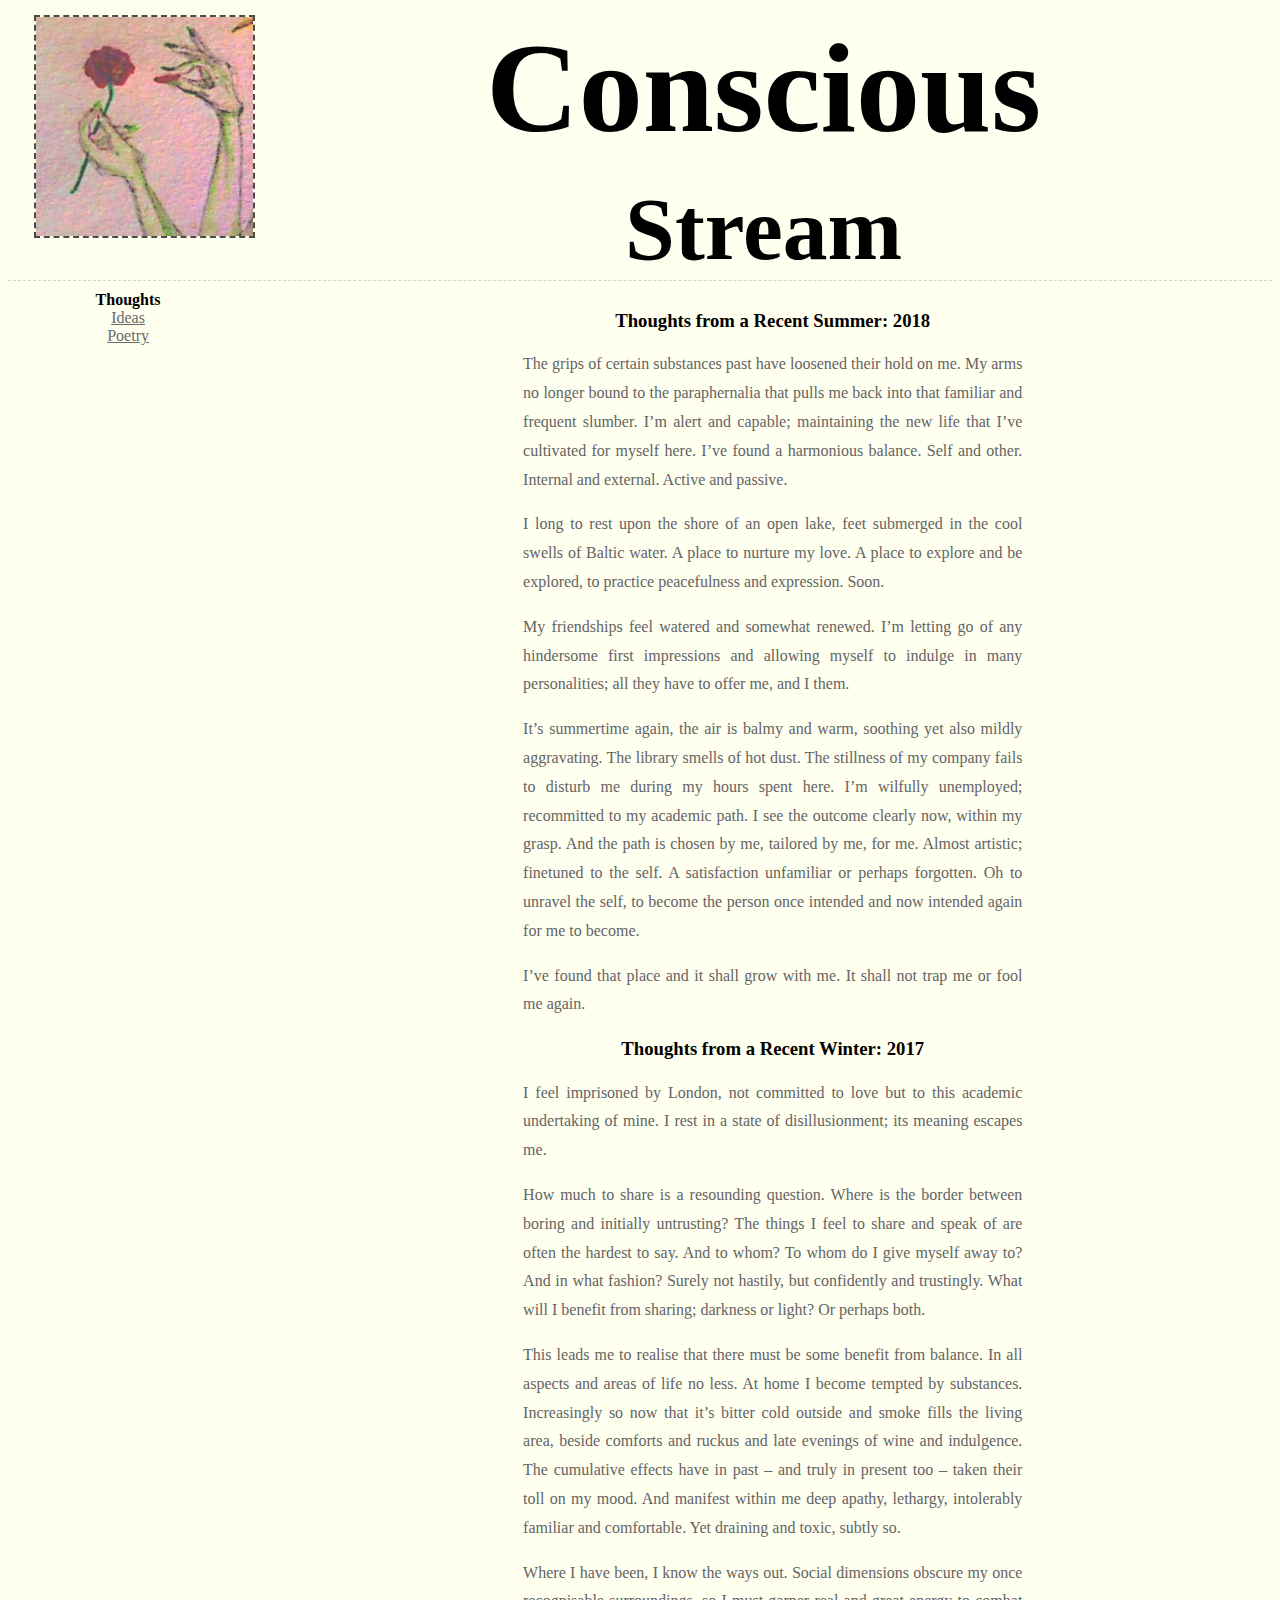
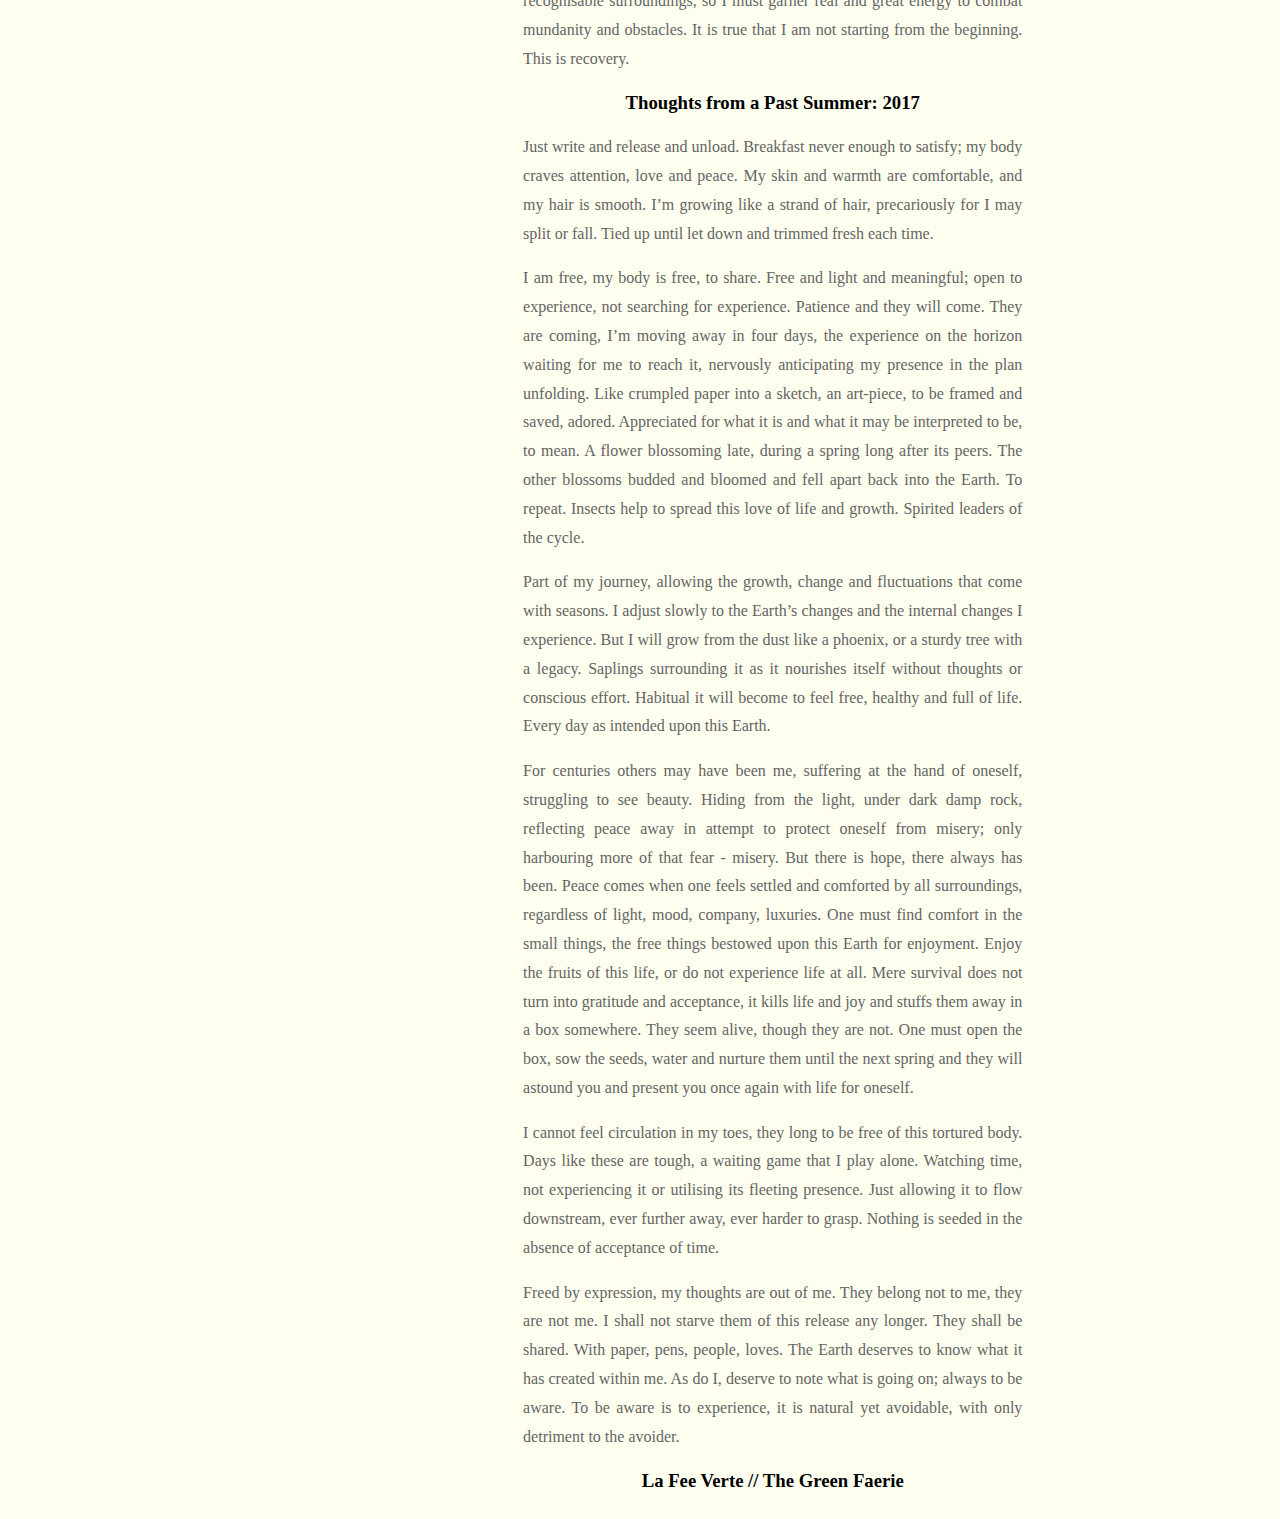
<file: index.html>
<!doctype html>

<html lang="en">
<head>
	<meta charset="utf-8">
	<title>Initial Stream</title>
	<link rel="stylesheet" href="main.css">
</head>

<body>
	<div id="everythingdiv">
		<div id="headerdiv">
			<img src="img/faerie3.jpeg">
			</img>

			<h1>
			Conscious</h1>
			<h2>
			Stream</h2>
		</div>

		<div id="maindiv">
			<div id="leftdiv">
				<span class="active_page">
					Thoughts
				</span><br />
				<a href="page2.html">Ideas</a><br />
				<a href="poetry.html">Poetry</a>
			</div>
			<div id="rightdiv">
				<div id="contentdiv">
					<h3>Thoughts from a Recent Summer: 2018</h3>
					<p>
						The grips of certain substances past have loosened their hold on me. My arms no longer bound to the paraphernalia that pulls me back into that familiar and frequent slumber. I’m alert and capable; maintaining the new life that I’ve cultivated for myself here. I’ve found a harmonious balance. Self and other. Internal and external. Active and passive.
					</p>	

					<p>
						I long to rest upon the shore of an open lake, feet submerged in the cool swells of Baltic water. A place to nurture my love. A place to explore and be explored, to practice peacefulness and expression. Soon. 
					</p>	

					<p>
						My friendships feel watered and somewhat renewed. I’m letting go of any hindersome first impressions and allowing myself to indulge in many personalities; all they have to offer me, and I them. 
					</p>	

					<p>
						It’s summertime again, the air is balmy and warm, soothing yet also mildly aggravating. The library smells of hot dust. The stillness of my company fails to disturb me during my hours spent here. I’m wilfully unemployed; recommitted to my academic path. I see the outcome clearly now, within my grasp. And the path is chosen by me, tailored by me, for me. Almost artistic; finetuned to the self. A satisfaction unfamiliar or perhaps forgotten. Oh to unravel the self, to become the person once intended and now intended again for me to become.
					</p>	

					<p>
						I’ve found that place and it shall grow with me. It shall not trap me or fool me again.
					</p>

					<h3>Thoughts from a Recent Winter: 2017</h3>
					<p>
						I feel imprisoned by London, not committed to love but to this academic undertaking of mine. I rest in a state of disillusionment; its meaning escapes me.
				    </p>

					<p>
						How much to share is a resounding question. Where is the border between boring and initially untrusting? The things I feel to share and speak of are often the hardest to say. And to whom? To whom do I give myself away to? And in what fashion? Surely not hastily, but confidently and trustingly. What will I benefit from sharing; darkness or light? Or perhaps both.
					</p>

					<p>	
						This leads me to realise that there must be some benefit from balance. In all aspects and areas of life no less. At home I become tempted by substances. Increasingly so now that it’s bitter cold outside and smoke fills the living area, beside comforts and ruckus and late evenings of wine and indulgence. The cumulative effects have in past – and truly in present too – taken their toll on my mood. And manifest within me deep apathy, lethargy, intolerably familiar and comfortable. Yet draining and toxic, subtly so. 
					</p>

					<p>	
						Where I have been, I know the ways out. Social dimensions obscure my once recognisable surroundings, so I must garner real and great energy to combat mundanity and obstacles. It is true that I am not starting from the beginning. This is recovery. 
					</p>	

					<h3>Thoughts from a Past Summer: 2017</h3>
					<p>
						Just write and release and unload. Breakfast never enough to satisfy; my body craves attention, love and peace. My skin and warmth are comfortable, and my hair is smooth. I’m growing like a strand of hair, precariously for I may split or fall. Tied up until let down and trimmed fresh each time.
					</p>
					<p>
						I am free, my body is free, to share. Free and light and meaningful; open to experience, not searching for experience. Patience and they will come. They are coming, I’m moving away in four days, the experience on the horizon waiting for me to reach it, nervously anticipating my presence in the plan unfolding. Like crumpled paper into a sketch, an art-piece, to be framed and saved, adored. Appreciated for what it is and what it may be interpreted to be, to mean. A flower blossoming late, during a spring long after its peers. The other blossoms budded and bloomed and fell apart back into the Earth. To repeat. Insects help to spread this love of life and growth. Spirited leaders of the cycle.
					</p>
					<p>
						Part of my journey, allowing the growth, change and fluctuations that come with seasons. I adjust slowly to the Earth’s changes and the internal changes I experience. But I will grow from the dust like a phoenix, or a sturdy tree with a legacy. Saplings surrounding it as it nourishes itself without thoughts or conscious effort. Habitual it will become to feel free, healthy and full of life. Every day as intended upon this Earth.
					</p>
					<p>
						For centuries others may have been me, suffering at the hand of oneself, struggling to see beauty. Hiding from the light, under dark damp rock, reflecting peace away in attempt to protect oneself from misery; only harbouring more of that fear - misery. But there is hope, there always has been. Peace comes when one feels settled and comforted by all surroundings, regardless of light, mood, company, luxuries. One must find comfort in the small things, the free things bestowed upon this Earth for enjoyment. Enjoy the fruits of this life, or do not experience life at all. Mere survival does not turn into gratitude and acceptance, it kills life and joy and stuffs them away in a box somewhere. They seem alive, though they are not. One must open the box, sow the seeds, water and nurture them until the next spring and they will astound you and present you once again with life for oneself.
					</p>
					<p>
						I cannot feel circulation in my toes, they long to be free of this tortured body. Days like these are tough, a waiting game that I play alone. Watching time, not experiencing it or utilising its fleeting presence. Just allowing it to flow downstream, ever further away, ever harder to grasp. Nothing is seeded in the absence of acceptance of time.
					</p>
					<p>
						Freed by expression, my thoughts are out of me. They belong not to me, they are not me. I shall not starve them of this release any longer. They shall be shared. With paper, pens, people, loves. The Earth deserves to know what it has created within me. As do I, deserve to note what is going on; always to be aware. To be aware is to experience, it is natural yet avoidable, with only detriment to the avoider.
					</p>
					<div id="footerdiv">
					<h3>La Fee Verte // The Green Faerie</h3>
					    </div>

				</div> <!-- end of contentdiv -->
			</div> <!-- end of rightdiv -->
		</div> <!-- end of maindiv -->

	</div>
</body>
</file>
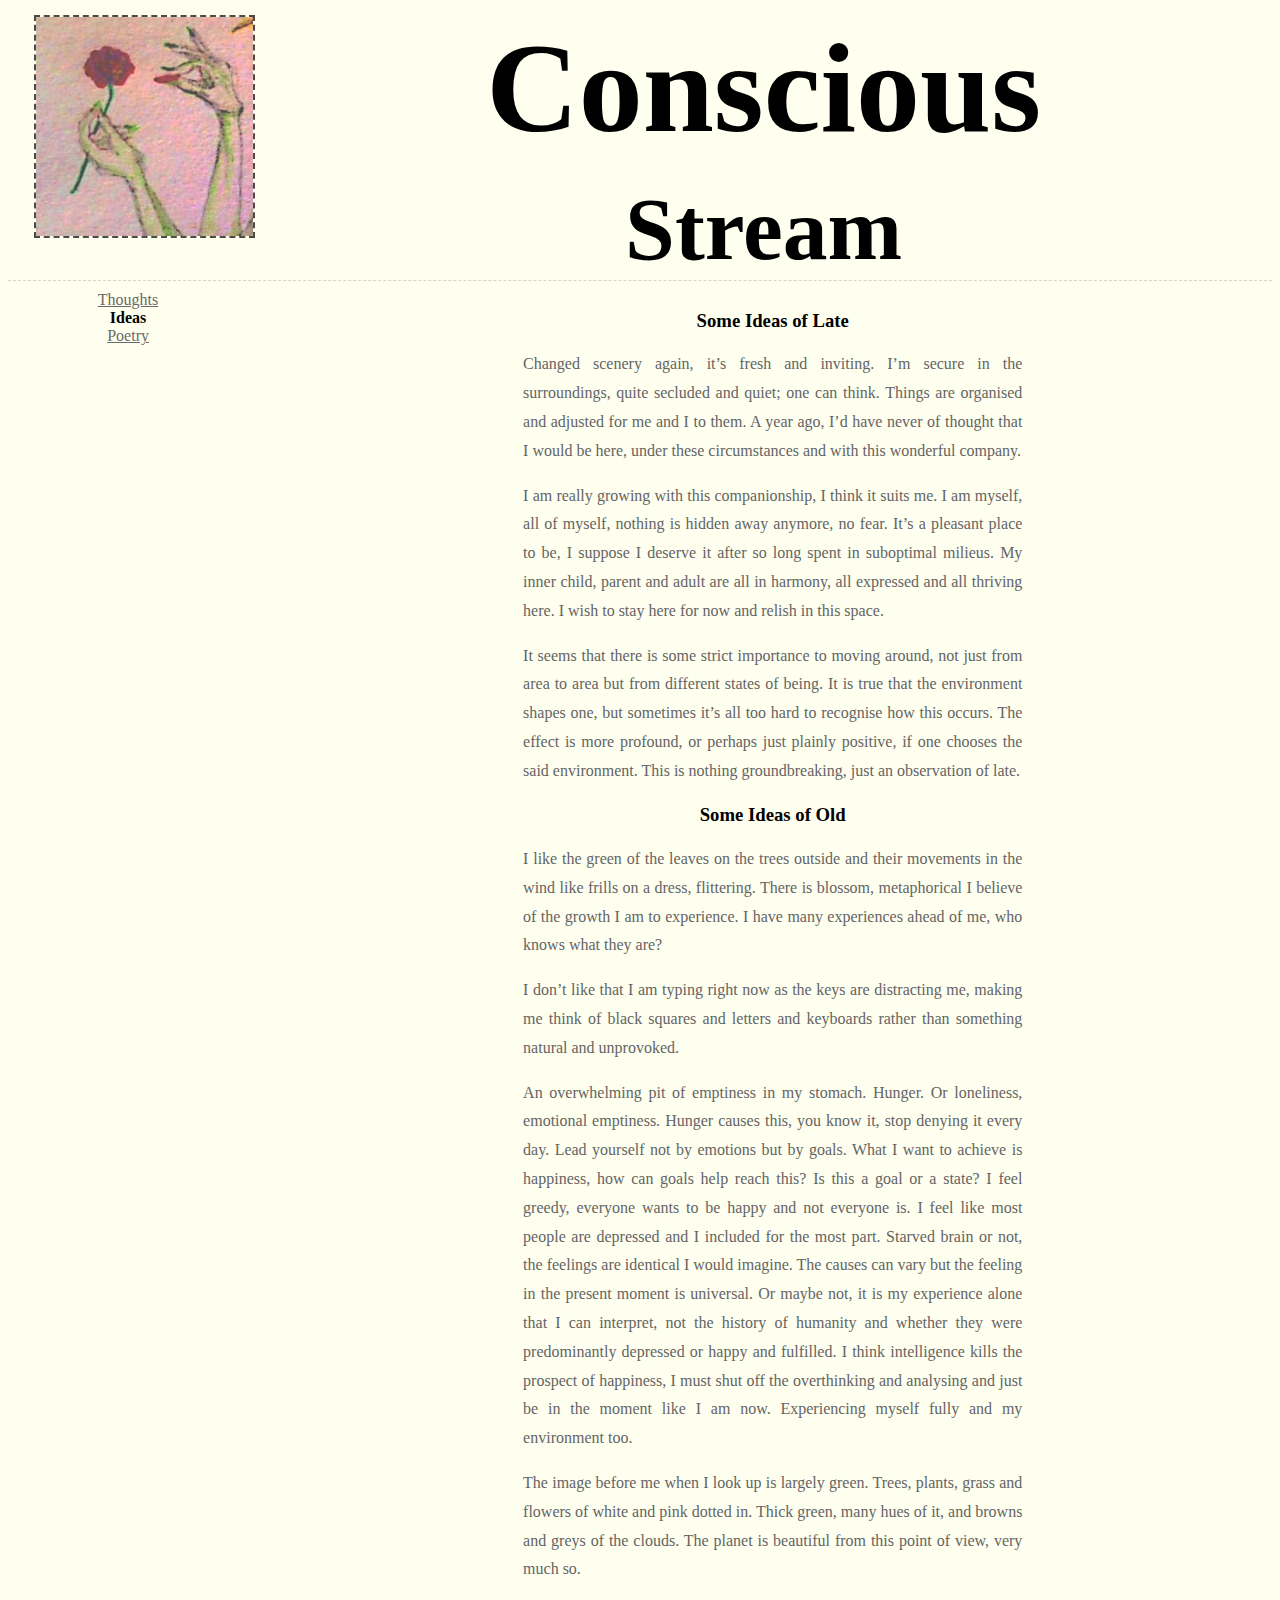
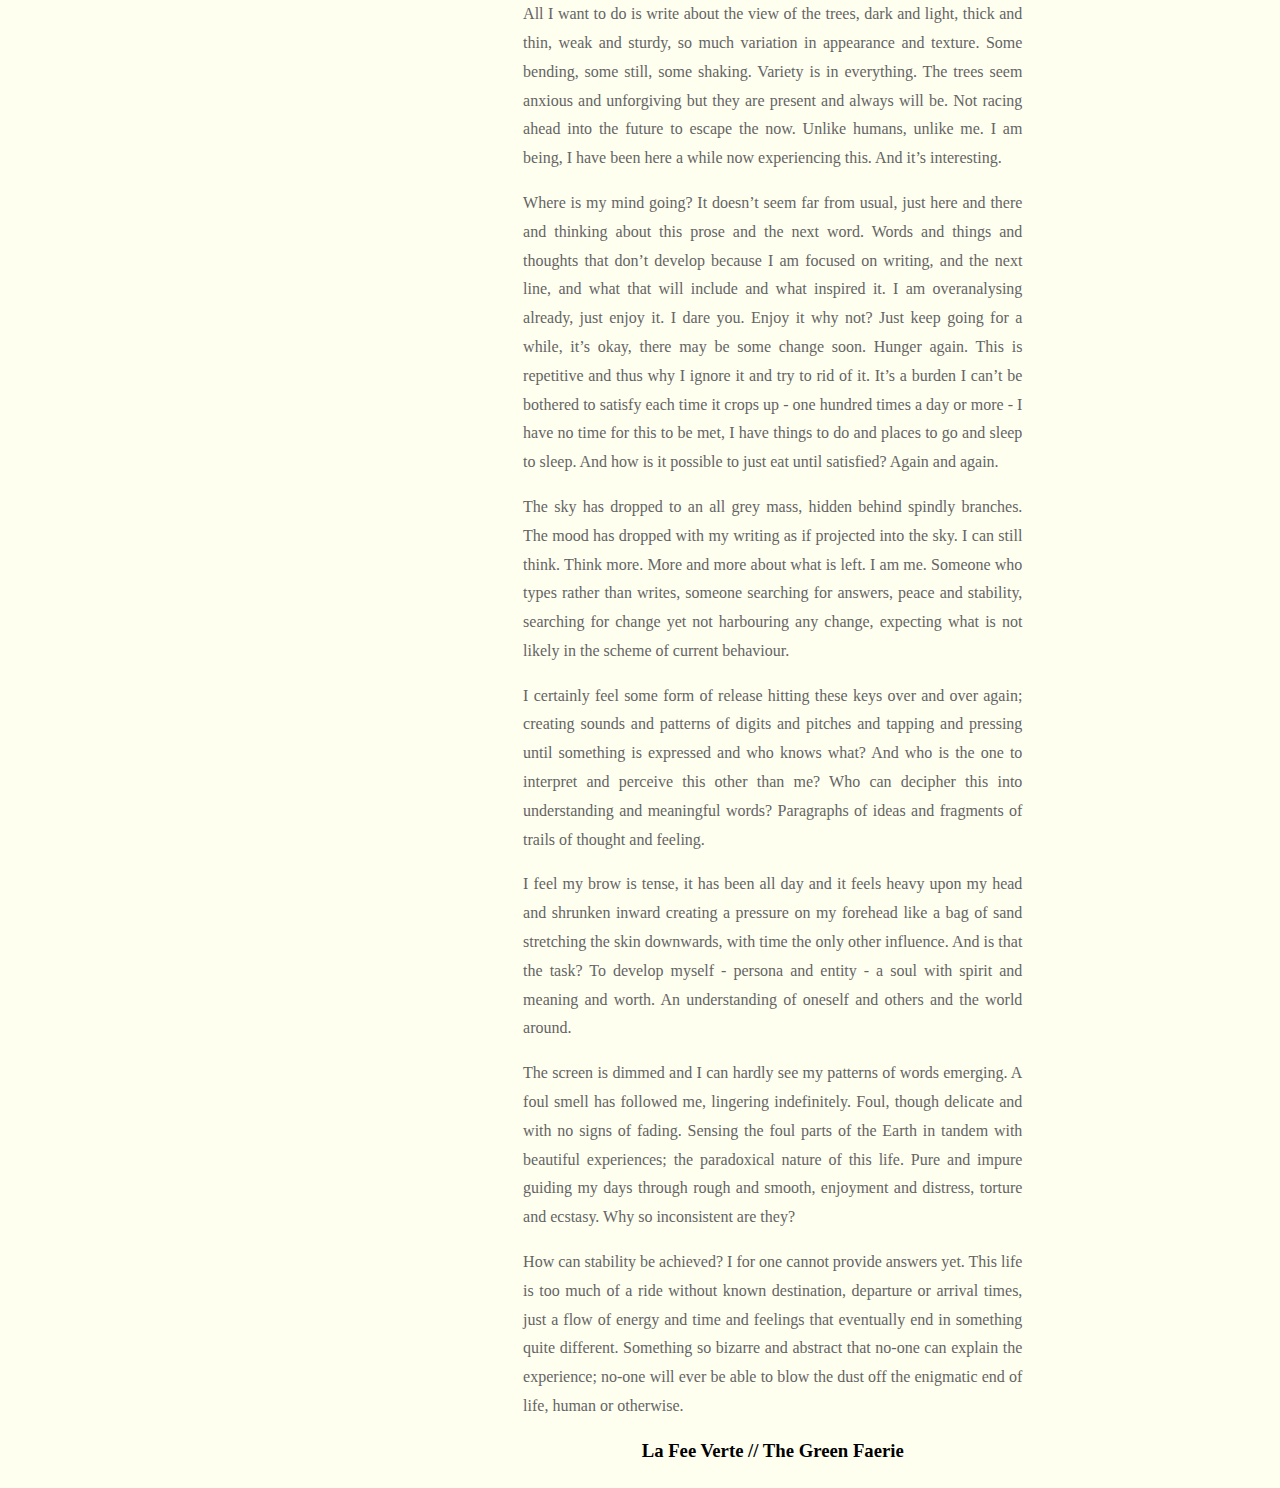
<file: page2.html>
<!doctype html>

<html lang="en">
<head>
	<meta charset="utf-8">
	<title>Initial Stream - Ideas</title>
	<link rel="stylesheet" href="main.css">
</head>

<body>
	<div id="everythingdiv">
		<div id="headerdiv">
			<img src="img/faerie3.jpeg">
			</img>

			<h1>
			Conscious</h1>
			<h2>Stream</h2>
		</div>
		

		<div id="maindiv">
			<div id="leftdiv">
				<a href="index.html">Thoughts</a><br />
				<span class="active_page">Ideas</span><br />
				<a href="poetry.html">Poetry</a>
			</div>
			<div id="rightdiv">
				<div id="contentdiv">
					<h3>
						Some Ideas of Late
					</h3>

					<p>
						Changed scenery again, it’s fresh and inviting. I’m secure in the surroundings, quite secluded and quiet; one can think. Things are organised and adjusted for me and I to them. A year ago, I’d have never of thought that I would be here, under these circumstances and with this wonderful company. 
					</p>
					
					<p>	
						I am really growing with this companionship, I think it suits me. I am myself, all of myself, nothing is hidden away anymore, no fear. It’s a pleasant place to be, I suppose I deserve it after so long spent in suboptimal milieus. My inner child, parent and adult are all in harmony, all expressed and all thriving here. I wish to stay here for now and relish in this space. 
					</p>
					
					<p>	
						It seems that there is some strict importance to moving around, not just from area to area but from different states of being. It is true that the environment shapes one, but sometimes it’s all too hard to recognise how this occurs. The effect is more profound, or perhaps just plainly positive, if one chooses the said environment. This is nothing groundbreaking, just an observation of late. 
					</p>
					
					<h3>
						Some Ideas of Old
					</h3>	
			
					<p>
						I like the green of the leaves on the trees outside and their movements in the wind like frills on a dress, flittering. There is blossom, metaphorical I believe of the growth I am to experience. I have many experiences ahead of me, who knows what they are? 
					</p>	

					<p>
						I don’t like that I am typing right now as the keys are distracting me, making me think of black squares and letters and keyboards rather than something natural and unprovoked.
					</p>
					
					<p>
						An overwhelming pit of emptiness in my stomach. Hunger. Or loneliness, emotional emptiness. Hunger causes this, you know it, stop denying it every day. Lead yourself not by emotions but by goals. What I want to achieve is happiness, how can goals help reach this? Is this a goal or a state? I feel greedy, everyone wants to be happy and not everyone is. I feel like most people are depressed and I included for the most part. Starved brain or not, the feelings are identical I would imagine. The causes can vary but the feeling in the present moment is universal. Or maybe not, it is my experience alone that I can interpret, not the history of humanity and whether they were predominantly depressed or happy and fulfilled. I think intelligence kills the prospect of happiness, I must shut off the overthinking and analysing and just be in the moment like I am now. Experiencing myself fully and my environment too.
					</p>
					
					<p>
						The image before me when I look up is largely green. Trees, plants, grass and flowers of white and pink dotted in. Thick green, many hues of it, and browns and greys of the clouds. The planet is beautiful from this point of view, very much so.
					</p>
					
   					<p>
   						All I want to do is write about the view of the trees, dark and light, thick and thin, weak and sturdy, so much variation in appearance and texture. Some bending, some still, some shaking. Variety is in everything. The trees seem anxious and unforgiving but they are present and always will be. Not racing ahead into the future to escape the now. Unlike humans, unlike me. I am being, I have been here a while now experiencing this. And it’s interesting.
   					</p>	

					<p>
						Where is my mind going? It doesn’t seem far from usual, just here and there and thinking about this prose and the next word. Words and things and thoughts that don’t develop because I am focused on writing, and the next line, and what that will include and what inspired it. I am overanalysing already, just enjoy it. I dare you. Enjoy it why not? Just keep going for a while, it’s okay, there may be some change soon. Hunger again. This is repetitive and thus why I ignore it and try to rid of it. It’s a burden I can’t be bothered to satisfy each time it crops up - one hundred times a day or more - I have no time for this to be met, I have things to do and places to go and sleep to sleep. And how is it possible to just eat until satisfied? Again and again.
					</p>
				

					<p>
						The sky has dropped to an all grey mass, hidden behind spindly branches. The mood has dropped with my writing as if projected into the sky. I can still think. Think more. More and more about what is left. I am me. Someone who types rather than writes, someone searching for answers, peace and stability, searching for change yet not harbouring any change, expecting what is not likely in the scheme of current behaviour. 
					</p>	

					<p>
						I certainly feel some form of release hitting these keys over and over again; creating sounds and patterns of digits and pitches and tapping and pressing until something is expressed and who knows what? And who is the one to interpret and perceive this other than me? Who can decipher this into understanding and meaningful words? Paragraphs of ideas and fragments of trails of thought and feeling.
					</p>		

					<p>
						I feel my brow is tense, it has been all day and it feels heavy upon my head and shrunken inward creating a pressure on my forehead like a bag of sand stretching the skin downwards, with time the only other influence. And is that the task? To develop myself - persona and entity - a soul with spirit and meaning and worth. An understanding of oneself and others and the world around. 
					</p>	

					<p>
						The screen is dimmed and I can hardly see my patterns of words emerging. A foul smell has followed me, lingering indefinitely. Foul, though delicate and with no signs of fading. Sensing the foul parts of the Earth in tandem with beautiful experiences; the paradoxical nature of this life. Pure and impure guiding my days through rough and smooth, enjoyment and distress, torture and ecstasy. Why so inconsistent are they? 
					</p>	

					<p>
						How can stability be achieved? I for one cannot provide answers yet. This life is too much of a ride without known destination, departure or arrival times, just a flow of energy and time and feelings that eventually end in something quite different. Something so bizarre and abstract that no-one can explain the experience; no-one will ever be able to blow the dust off the enigmatic end of life, human or otherwise.
					</p>	
					<div id="footerdiv">
					<h3>La Fee Verte // The Green Faerie</h3>
					    </div>
				</div> <!-- end of contentdiv -->
			</div> <!-- end of rightdiv -->
		</div> <!-- end of maindiv -->
	</div>
</body>
</file>
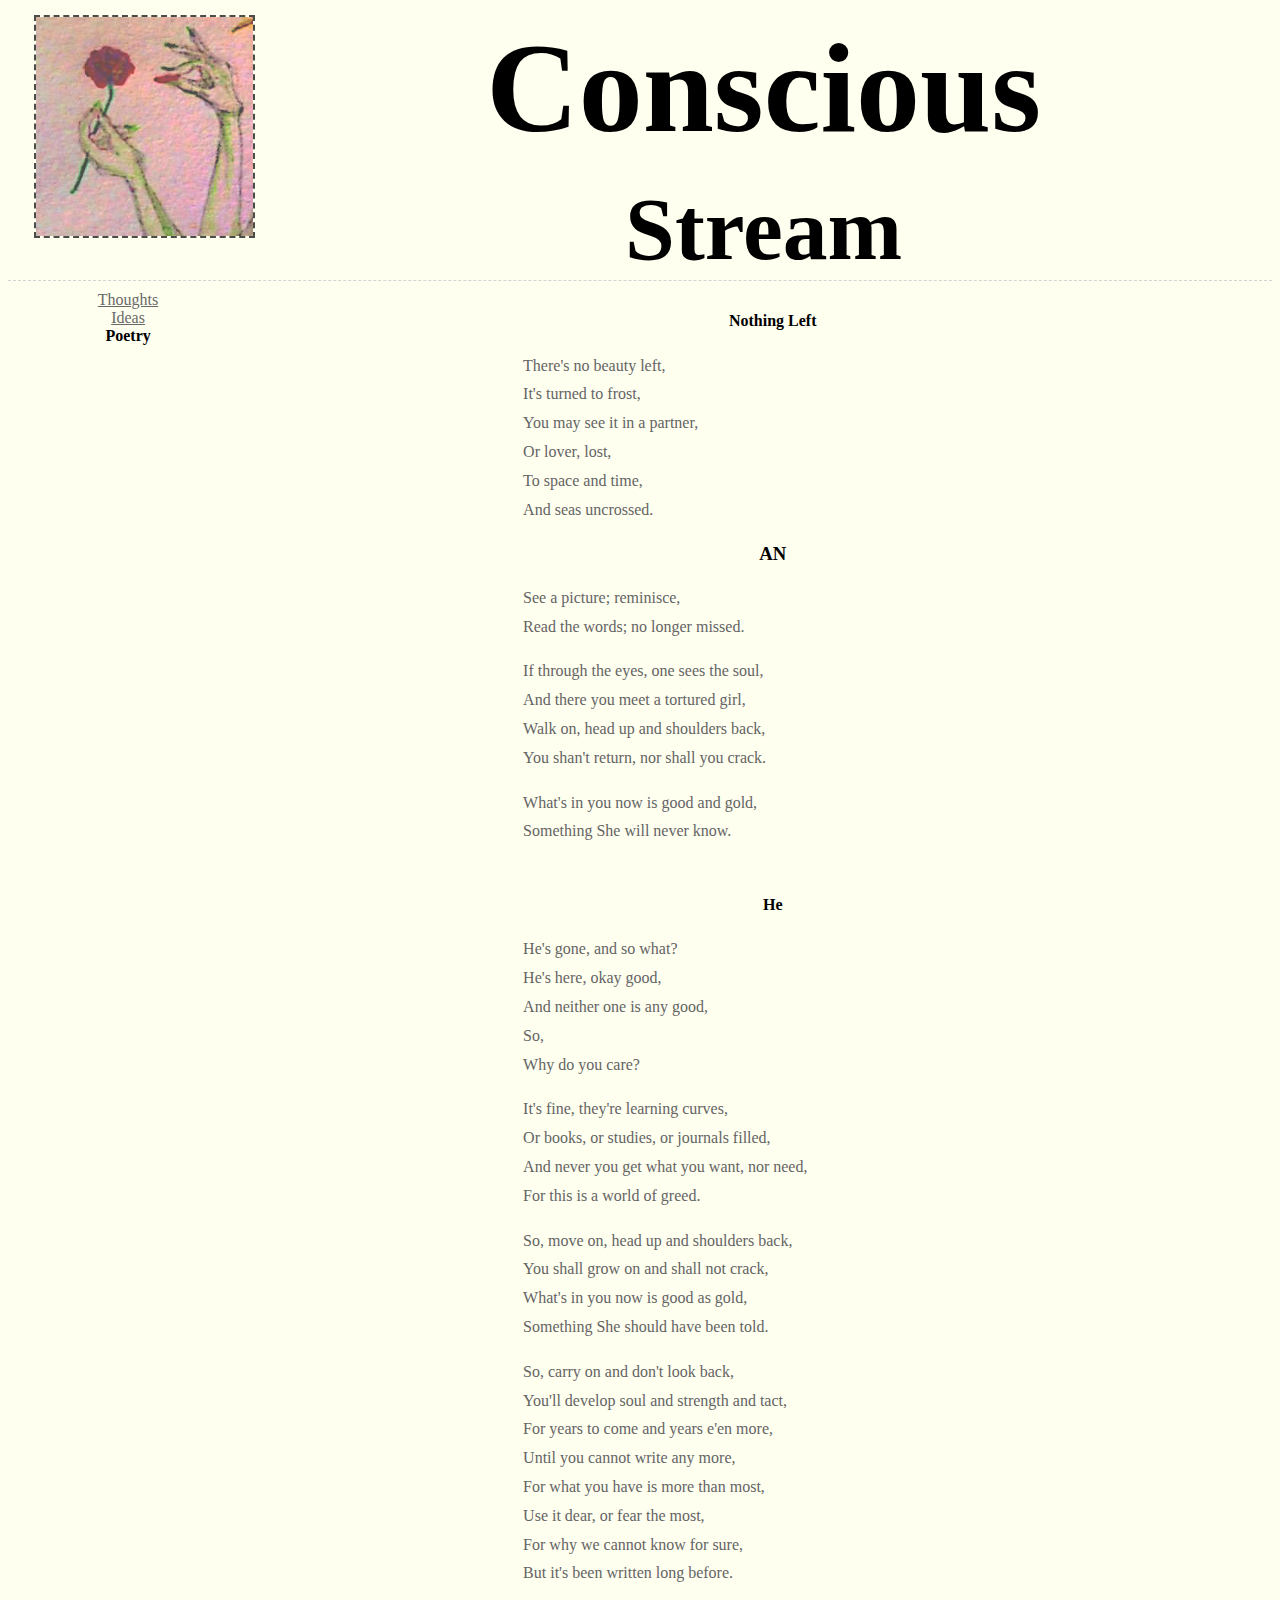
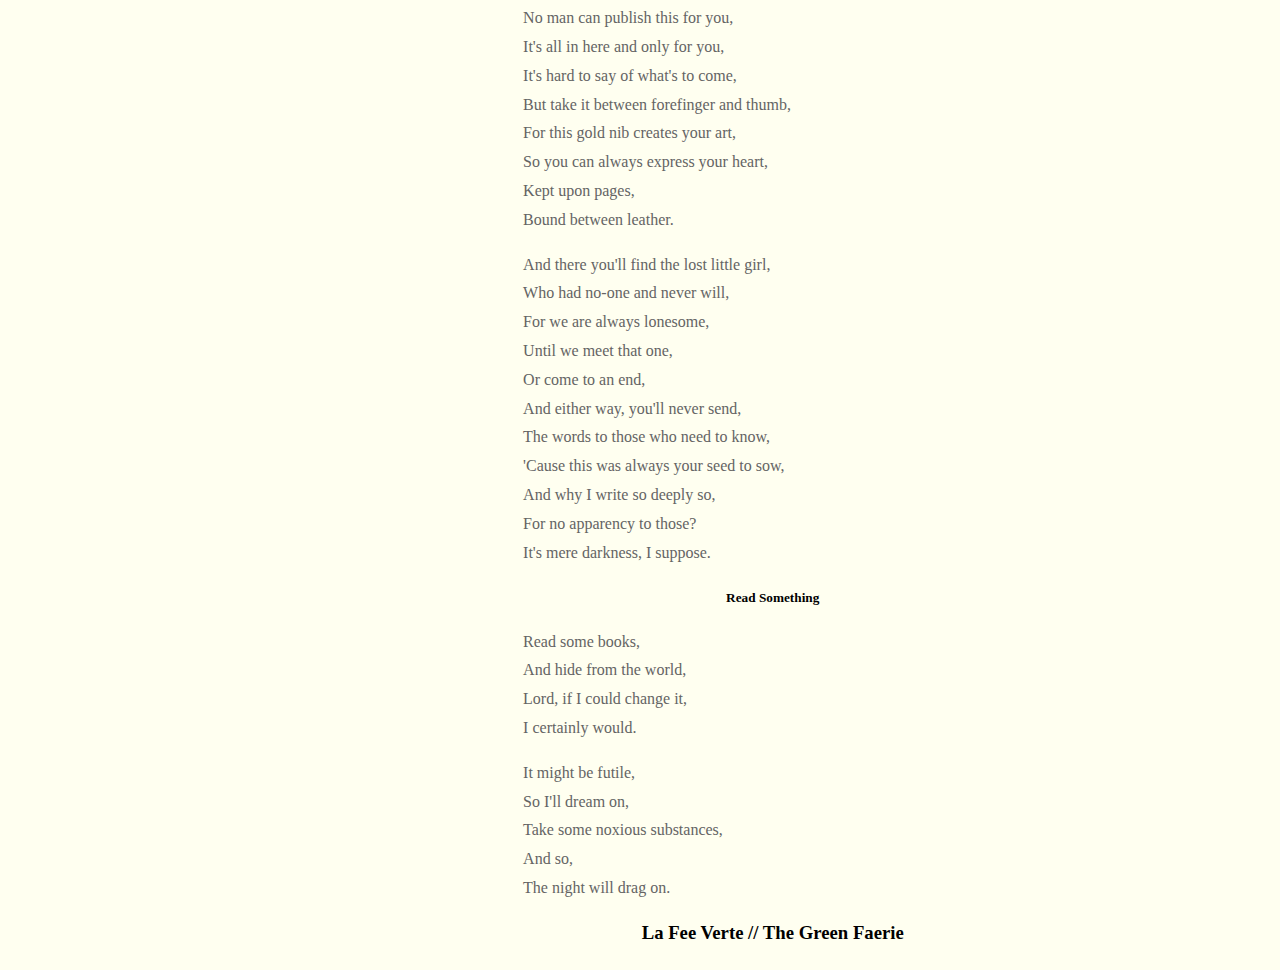
<file: poetry.html>
<!doctype html>

<html lang="en">
<head>
	<meta charset="utf-8">
	<title>Initial Stream - Ideas</title>
	<link rel="stylesheet" href="main.css">
</head>

<body>
	<div id="everythingdiv">
		<div id="headerdiv">
			<img src="img/faerie3.jpeg">
			</img>

			<h1>
			Conscious</h1>
			<h2>Stream</h2>
		</div>
		

		<div id="maindiv">
			<div id="leftdiv">
				<a href="index.html">Thoughts</a><br />
				<a href="page2.html">Ideas</a><br />
				<span class="active_page">Poetry</span>
			</div>
			<div id="rightdiv">
				<div id="contentdiv">
					<h4>
						Nothing Left
					</h4>
					
					<p>
						There's no beauty left,<br />
						It's turned to frost,<br />
						You may see it in a partner,<br />
						Or lover, lost,<br />
						To space and time,<br />
						And seas uncrossed.
					</p>	
					
					
					<h3>
						AN
					</h3>

					<p>
						See a picture; reminisce,<br />
						Read the words; no longer missed.
					</p>
					
					<p>
						If through the eyes, one sees the soul,<br />
						And there you meet a tortured girl,<br />
						Walk on, head up and shoulders back,<br />
						You shan't return, nor shall you crack.	
					</p>
					
					<p>
						What's in you now is good and gold,<br />
						Something She will never know.<br />
						<br />	
					</p>	
					
				
					<h4>
						He
					</h4>
					
					
					<p>
						He's gone, and so what?<br />
						He's here, okay good,<br />
						And neither one is any good,<br />
						So,<br />
						Why do you care?
					</p>
					
					<p>
						It's fine, they're learning curves,<br />
						Or books, or studies, or journals filled,<br />
						And never you get what you want, nor need,<br />
						For this is a world of greed.
					</p>
					
					<p>
						So, move on, head up and shoulders back,<br />
						You shall grow on and shall not crack,<br />
						What's in you now is good as gold,<br />
						Something She should have been told.
					</p>
					
					<p>
						So, carry on and don't look back,<br />
						You'll develop soul and strength and tact,<br />
						For years to come and years e'en more,<br />
						Until you cannot write any more,<br />
						For what you have is more than most,<br />
						Use it dear, or fear the most,<br />
						For why we cannot know for sure,<br />
						But it's been written long before.
					</p>
					
					<p>
						No man can publish this for you,<br />
						It's all in here and only for you,<br />
						It's hard to say of what's to come,<br />
						But take it between forefinger and thumb,<br />
						For this gold nib creates your art,<br />
						So you can always express your heart,<br />
						Kept upon pages,<br />
						Bound between leather.
					</p>
					
					<p>
						And there you'll find the lost little girl,<br />
						Who had no-one and never will,<br />	
						For we are always lonesome,<br />
						Until we meet that one,<br />
						Or come to an end,<br />
						And either way, you'll never send,<br />
						The words to those who need to know,<br />
						'Cause this was always your seed to sow,<br />
						And why I write so deeply so,<br />
						For no apparency to those?<br />
						It's mere darkness, I suppose.
					</p>	
					
					
					<h5>
						Read Something
					</h5>
					
					
					<p>
						Read some books,<br />
						And hide from the world,<br />
						Lord, if I could change it,<br />
						I certainly would.
					</p>
					
					<p>
						It might be futile,<br />
						So I'll dream on,<br />
						Take some noxious substances,<br />
						And so,<br />
						The night will drag on.
					</p>		
					
					<div id="footerdiv">
					<h3>La Fee Verte // The Green Faerie</h3>
					    </div>
				</div> <!-- end of contentdiv -->
			</div> <!-- end of rightdiv -->
		</div> <!-- end of maindiv -->
	</div>
</body>
</file>
<file: main.css>
* {
	text-align: center;
	font-family: serif;
}

body {
	background-color: ivory;
}

h1, h2 {
	color: 80,100,80;
}

h1 {
	font-size: 10vw;
	margin: 15px auto;
}

h2 {
	font-size: 7vw;
	margin: 10px auto;
	border-bottom: 1px dashed lightgray;
}

a, a:visited {
	color: dimgrey;
}
a:active, a:hover {
	color: grey;
	font-weight: bold;
}

div {
	margin: 0;
	padding: 0;
	/* border: 1px solid black; */
}
div#everything {
	width: 100vw;
}
div#headerdiv {
	width: 100%;
}

div#leftdiv {
	float: left;
	width: 19%;
}
div#rightdiv {
	float: right;
	width: 79%;
}
div#contentdiv {
	width: 50%;
	margin: 0 auto;
}

div#maindiv:after {
	content: "";
	display: table;
	clear: both;
}

p {
	color: rgb(100,100,100);
	text-align: justify;
	line-height: 1.8;
}

span.active_page {
	font-weight: bold;
}

img { 
	float: left;
	width: 17vw;
	margin-left: 2vw;
	opacity: 0.7;
	border: 2px dashed black;

}	

/*
	border: 1px solid black;
	width: 50%;
	margin: 10px auto;
*/
</file>
